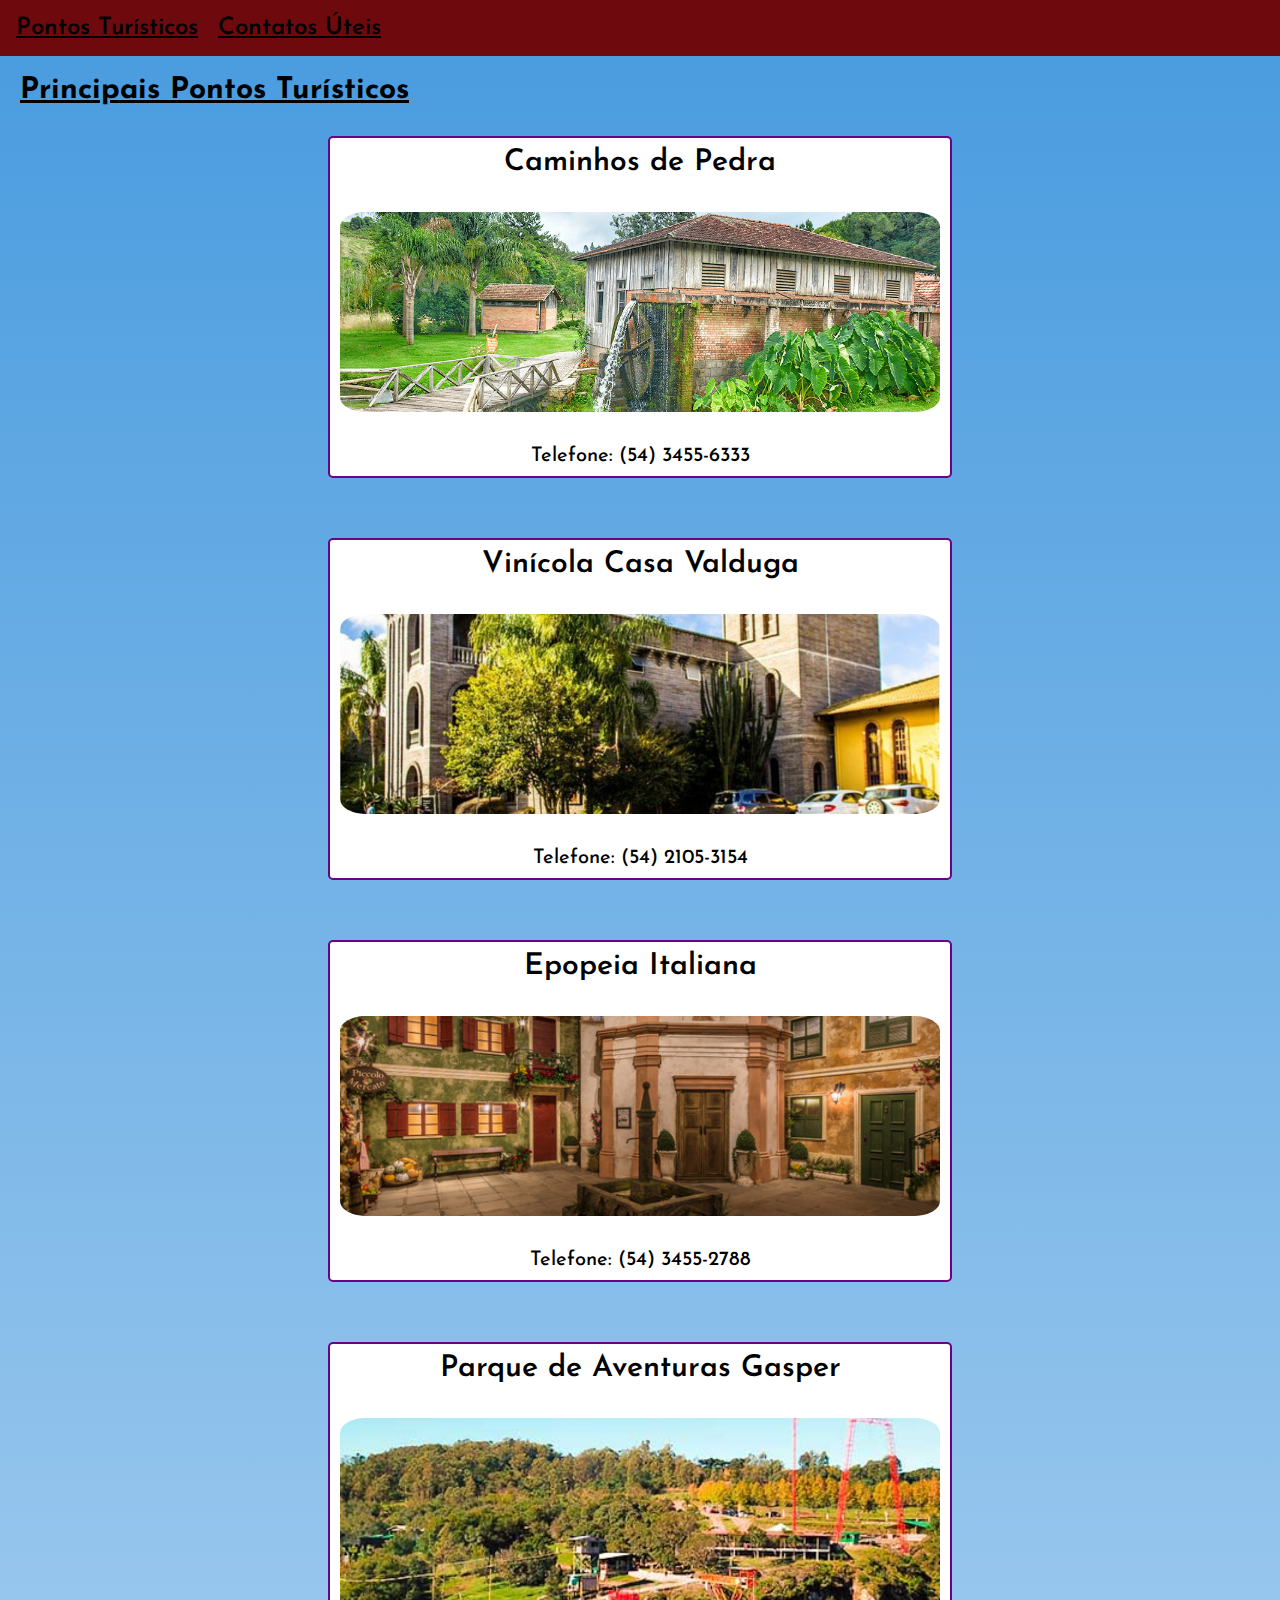
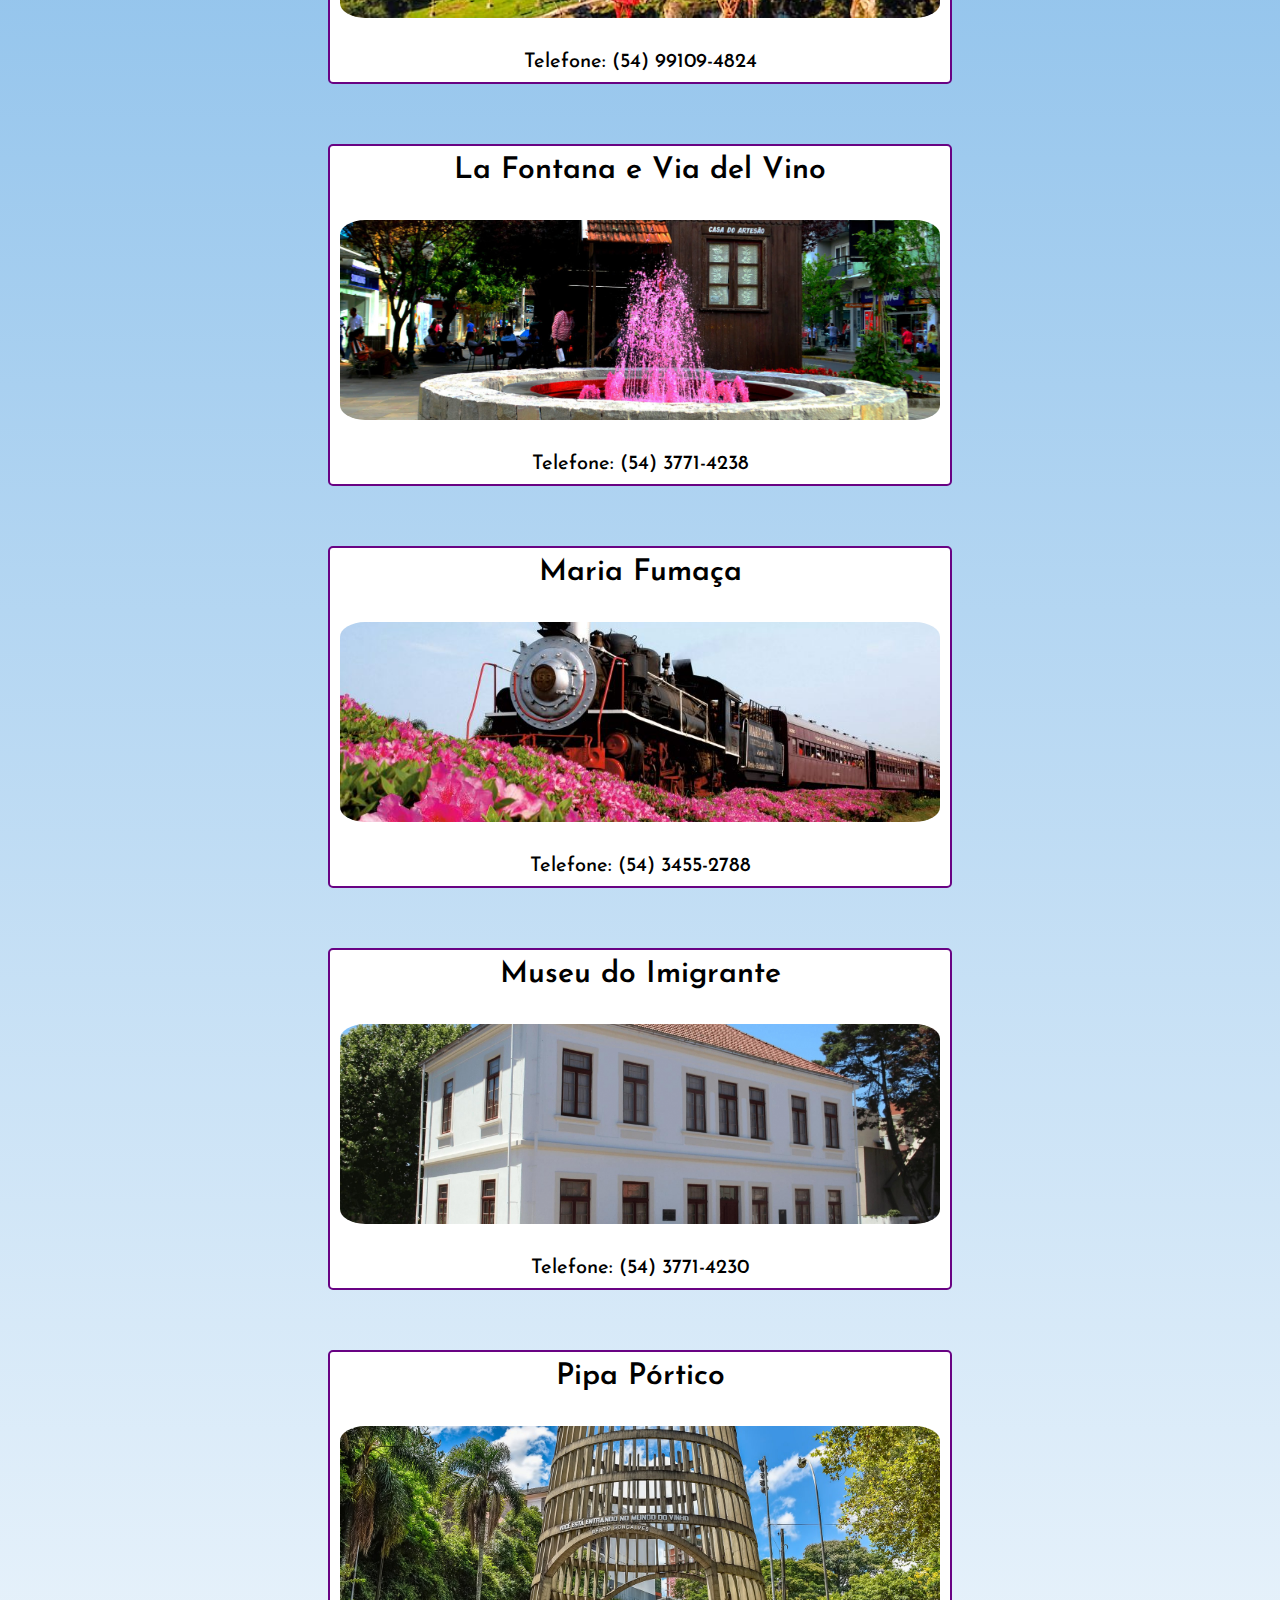
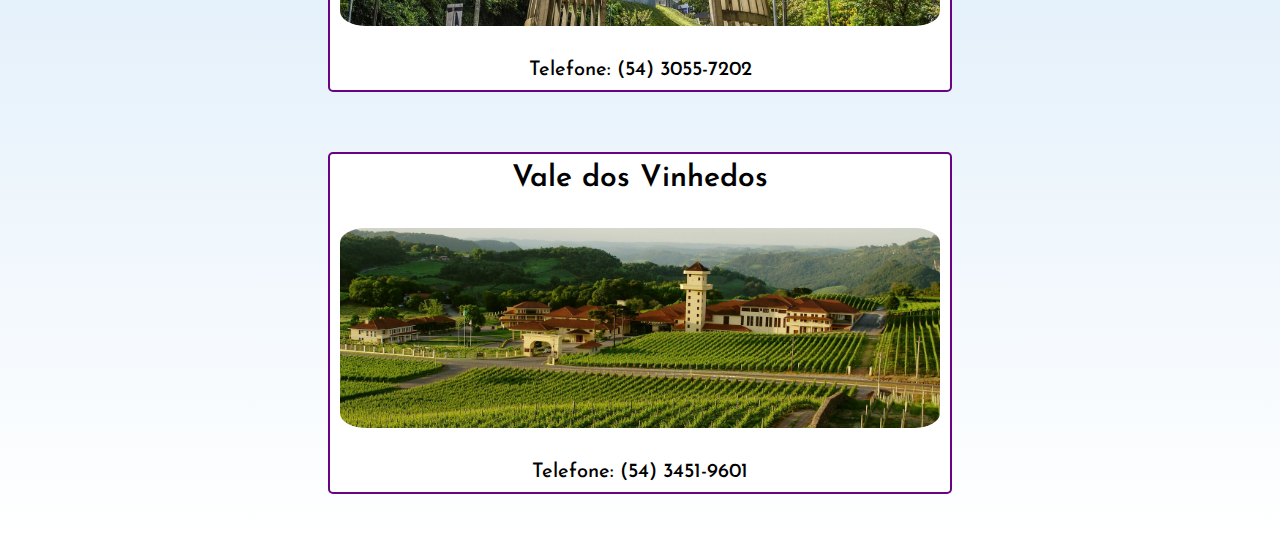
<file: index.html>
<!DOCTYPE html>
<html lang="en">
<head>
    <meta charset="UTF-8">
    <meta http-equiv="X-UA-Compatible" content="IE=edge">
    <meta name="viewport" content="width=device-width, initial-scale=1.0">
    <title>Pontos Turísticos</title>
    <link rel="stylesheet" href="reset.css">
    <link rel="stylesheet" href="style.css">
    
</head>

<body>
    <header class="cabecalho">
        <nav class="cabecalho__menu"> 
            <a class="cabecalho__menu__link" href="index.html">Pontos Turísticos</a>
            <a class="cabecalho__menu__link" href="contato.html">Contatos Úteis</a>
        </nav>
    </header>    
  <main>
    <section class="titulo">
      <h1 class="titulo__pontos">Principais Pontos Turísticos</h1>
    </section>
    <section class="cards">
      <div class="card">
        <h2>Caminhos de Pedra</h2>
        <img src="imagens/caminhos-de-pedra.jpg" alt="Caminhos de Pedra">
        <p>Telefone: (54) 3455-6333</p>
        <div class="card-info">
          <p><strong>Endereço:</strong><br> Estrada Barracão, nº 600 – Distrito de São Pedro (próximo ao posto de combustível). <br><br> <strong>Horário de Funcionamento:</strong><br> Sab, Dom e feriados: 9h30 até 15h30 | Seg a sexta: 8h até 12h e 13h até 17h. (Informações referentes ao CAT Caminhos de Pedra)</p>
        </div>
      </div>

      <div class="card">
        <h2>Vinícola Casa Valduga</h2>
        <img src="imagens/casa.valduga.jpg" alt="Vinícola Casa Valduga">
        <p>Telefone: (54) 2105-3154</p>
        <div class="card-info">
          <p><strong>Endereço:</strong><br> Via Tentro, nº 2355. <br><br> <strong>Horário de Funcionamento:</strong> <br> Segunda a sábado: 9h15min às 18h | Domingo e feriados: 9h15min às 17h.</p>
        </div>
      </div>

      <div class="card">
        <h2>Epopeia Italiana</h2>
        <img src="imagens/epopeia.jpg" alt="Parque Temático Epopeia Italiana">
        <p>Telefone: (54) 3455-2788</p>
        <div class="card-info">
          <p><strong>Endereço:</strong><br> Rua Visc. de São Gabriel, 507 - Cidade Alta. <br><br> <strong>Horário de Funcionamento:</strong> <br> Janeiro a junho: Seg, ter e qui, das 9h às 16h. Julho a dezembro: Seg a Dom, das 07h45 às 18h.</p>
        </div>
      </div>

      <div class="card">
          <h2>Parque de Aventuras Gasper</h2>
          <img src="imagens/gasper.jpg" alt="Parque de Aventuras Gasper">
          <p>Telefone: (54) 99109-4824</p>
          <div class="card-info">
            <p><strong>Endereço:</strong> <br> Linha Eulália Alta. <br><br> <strong> Horário de Funcionamento:</strong> <br> Quarta a Domingo, das 9h às 18h.</p>
          </div>
        </div>

        <div class="card">
          <h2>La Fontana e Via del Vino</h2>
          <img src="imagens/la-fontana.jpg" alt="La Fontana e Via del Vino">
          <p>Telefone: (54) 3771-4238</p>
          <div class="card-info">
            <p><strong>Endereço:</strong><br> Rua Mal. Deodoro, s/n - Centro. <br><br> <strong>Horário de Funcionamento:</strong> <br> Aberto 24 horas.</p>
          </div>
        </div>

        <div class="card">
          <h2>Maria Fumaça</h2>
          <img src="imagens/maria-fumaca.jpg" alt="Maria Fumaça">
          <p>Telefone: (54) 3455-2788</p>
          <div class="card-info">
            <p><strong>Endereço:</strong> <br> R. Duque de Caxias, s/n - Cidade Alta. <br><br> <strong> Horário de Funcionamento:</strong> <br> Passeio de Trem: 9h e 14h</p>
          </div>
        </div>

        <div class="card">
          <h2>Museu do Imigrante</h2>
          <img src="imagens/museu-imigrante.jpg" alt="Museu do Imigrante">
          <p>Telefone: (54) 3771-4230</p>
          <div class="card-info">
            <p><strong>Endereço:</strong><br> Rua Herny Hugo Dreher, 127 - Planalto. <br><br> <strong>Horário de Funcionamento:</strong> <br> Terça à Sexta 8h às 17h. Sábado 8h às 12h / 13h às 17h. </p>
          </div>
        </div>

        <div class="card">
          <h2>Pipa Pórtico</h2>
          <img src="imagens/pipa-portico.jpg" alt="Pipa Pórtico">
          <p>Telefone: (54) 3055-7202</p>
          <div class="card-info">
            <p><strong>Endereço:</strong> <br> Travessa Carazinho, s/n - Cidade Alta. <br><br> <strong>Horário de Funcionamento:</strong> <br> Aberto 24 horas.</p>
          </div>
        </div>

        <div class="card">
          <h2>Vale dos Vinhedos</h2>
          <img src="imagens/vale-dos-vinhedos.jpg" alt="Vale dos Vinhedos">
          <p>Telefone: (54) 3451-9601</p>
          <div class="card-info">
            <p><strong>Endereço:</strong> <br> Rua Dávila Sandrin, s/nº – Estrada do Vinho (junto à sede da Associação do Vale dos Vinhedos – Aprovale). <br><br> <strong>Horário de Funcionamento:</strong> <br> Segunda a sexta: das 9h às 12h e das 13h às 17h. Fechado aos finais de semana. Abre em feriados prolongados, das 10h às 12h30min e das 13h30min às 16h. (Informações referentes ao CAT Vale dos Vinhedos).</p>
          </div>
        </div>
    </section>

  </main>

  <script>
    const cards = document.querySelectorAll('.card');

      cards.forEach(card => {
      card.addEventListener('click', () => {
      const cardInfo = card.querySelector('.card-info');
      cardInfo.style.display = cardInfo.style.display === 'block' ? 'none' : 'block';
    });
  });
 </script>

<!--
  <script>
    function mostrarInformacoes(nome, informacoes) {
      alert(nome + "\n\n" + informacoes);
    }
  </script> -->
</body>

</html>

    
</body>
</html>
</file>
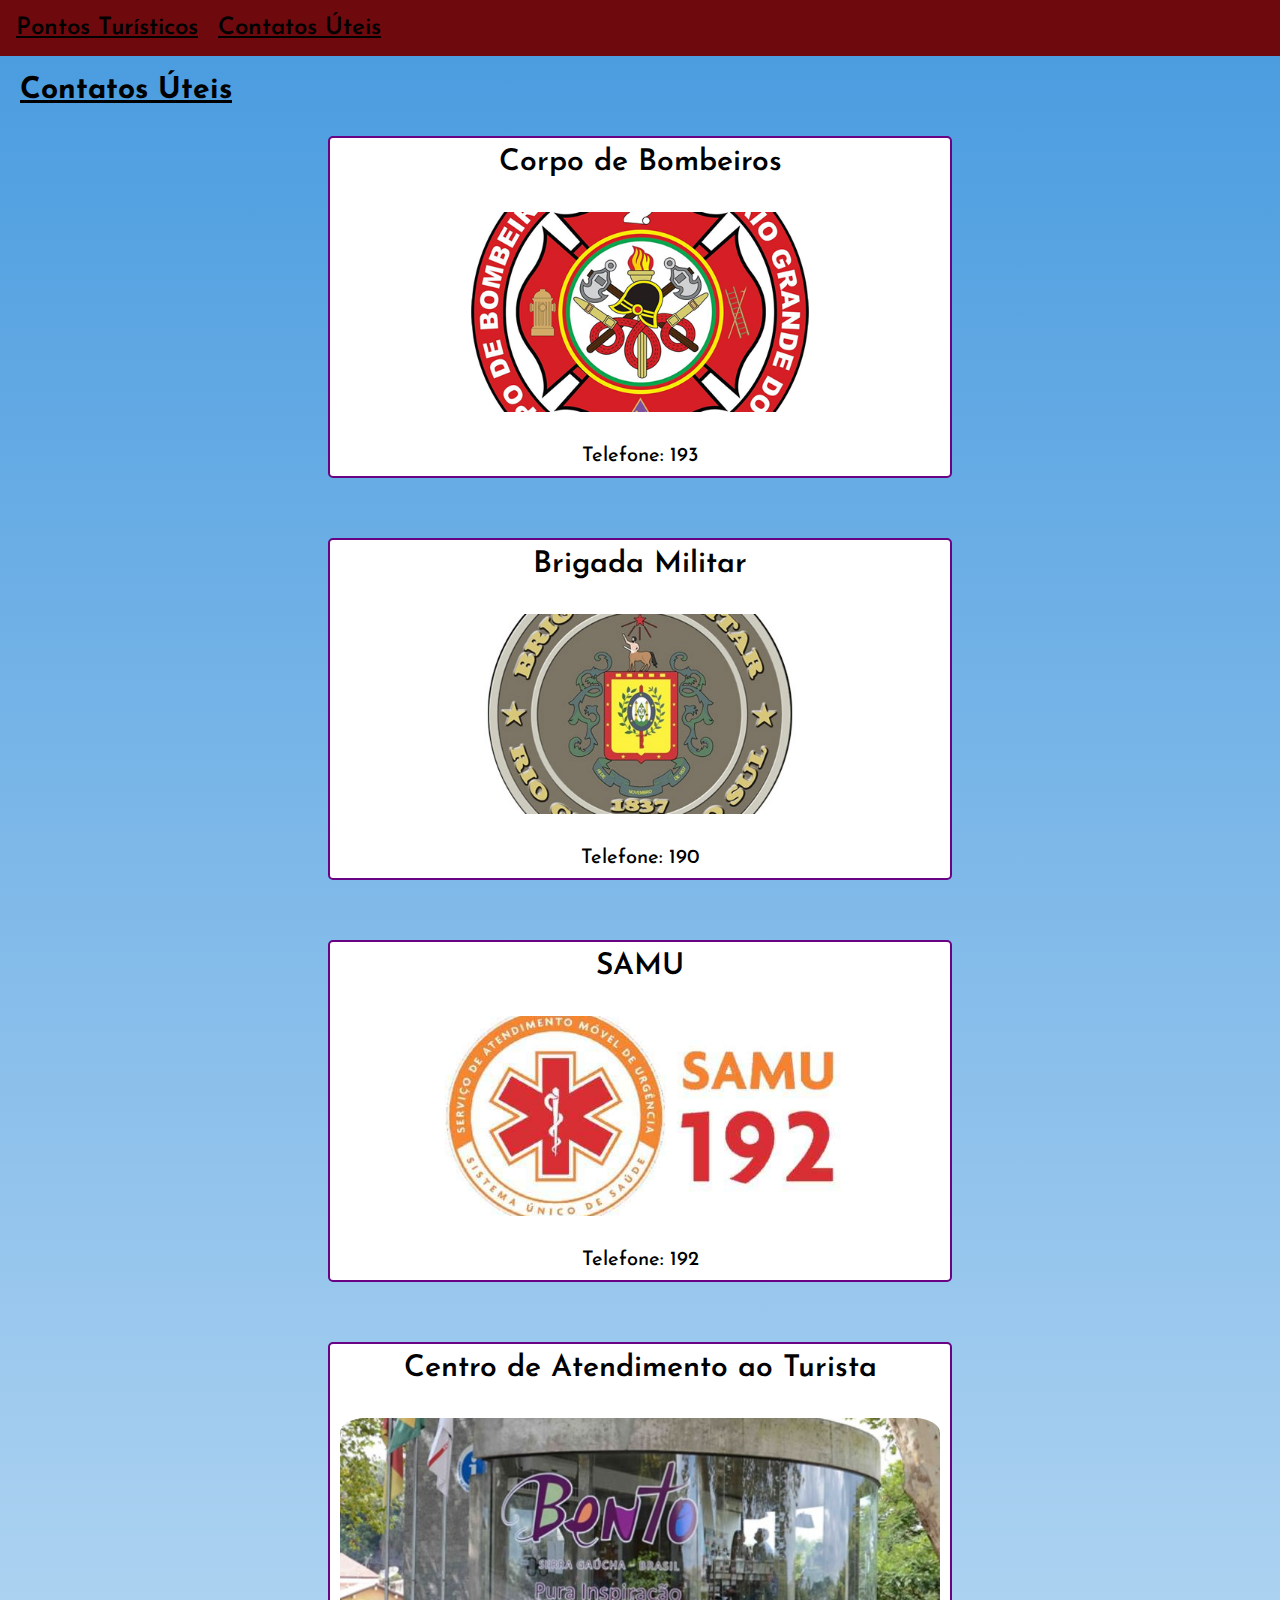
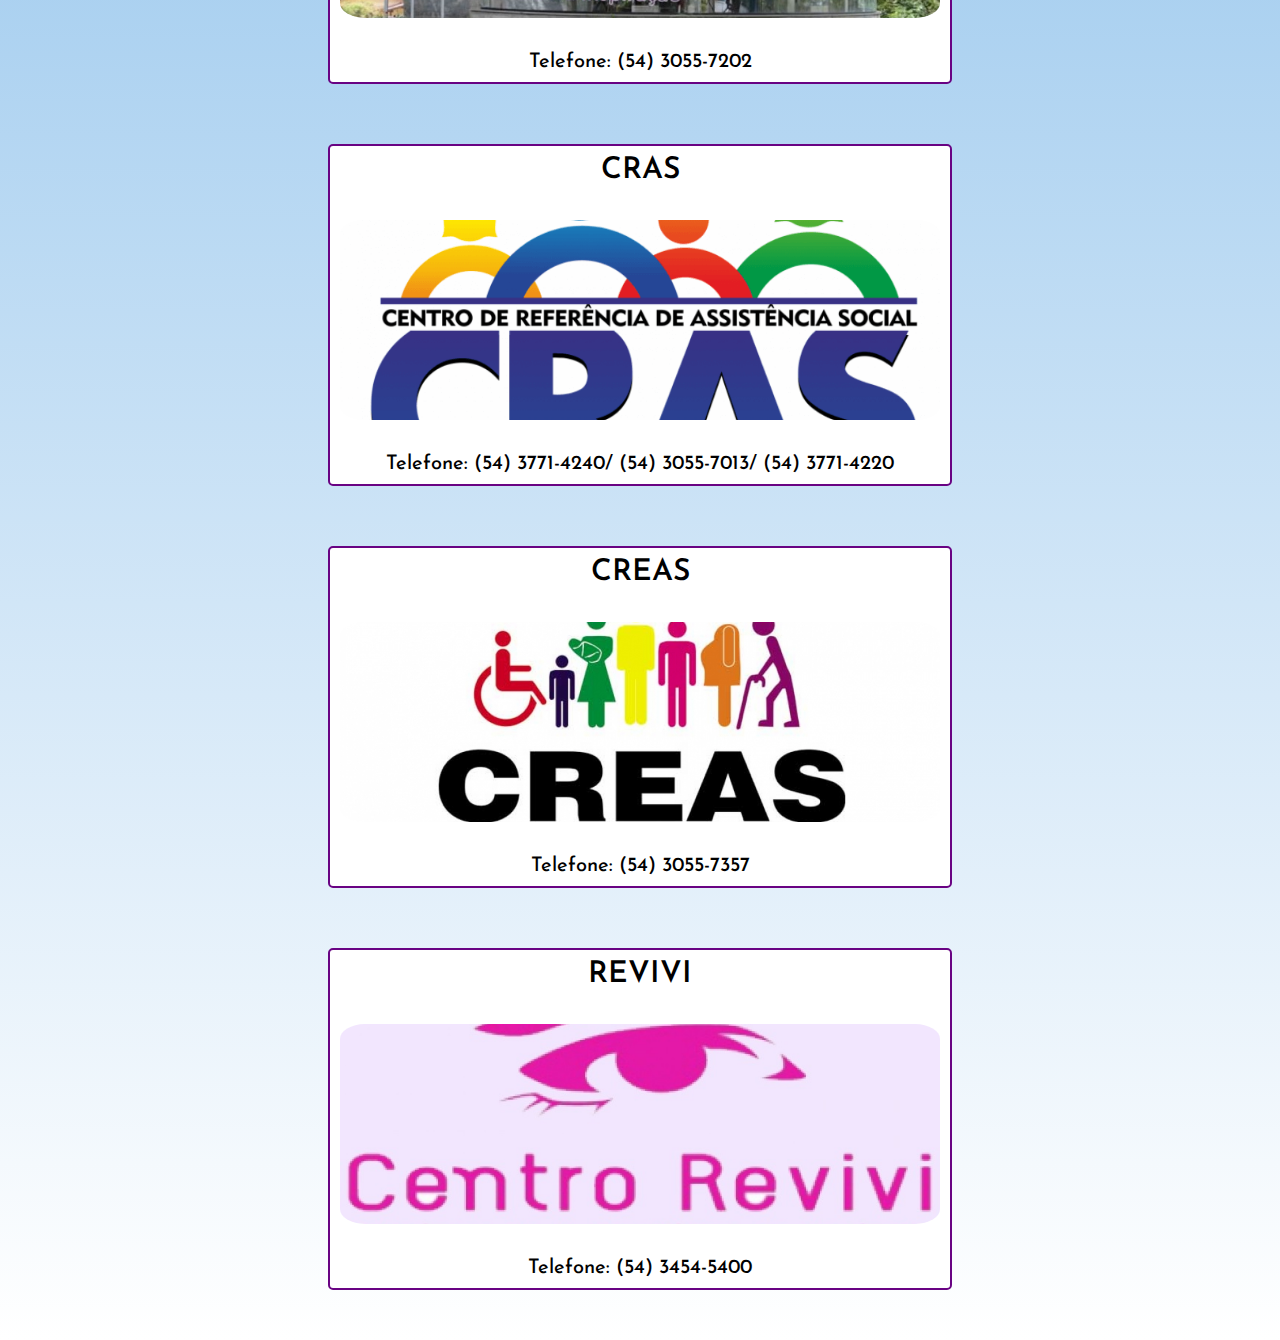
<file: contato.html>
<!DOCTYPE html>
<html lang="en">
<head>
    <meta charset="UTF-8">
    <meta http-equiv="X-UA-Compatible" content="IE=edge">
    <meta name="viewport" content="width=device-width, initial-scale=1.0">
    <title>Contatos Úteis</title>
    <link rel="stylesheet" href="reset.css">
    <link rel="stylesheet" href="style.css">
    
</head>

<body>
    <header class="cabecalho">
        <nav class="cabecalho__menu"> 
            <a class="cabecalho__menu__link" href="index.html">Pontos Turísticos</a>
            <a class="cabecalho__menu__link" href="contato.html">Contatos Úteis</a>
        </nav>
    </header>    
  <main>
    <section class="titulo">
      <h1 class="titulo__contato">Contatos Úteis</h1>
    </section> 

    <section class="cards">
      <div class="card">
        <h2>Corpo de Bombeiros</h2>
        <img src="imagens/bombeiros.png" alt="Corpo de Bombeiros">
        <p>Telefone: 193</p>
        <div class="card-info">
          <p><strong>Endereço:</strong><br> Av. Osvaldo Aranha, 359 - Juventude. <br><br> <strong>Horário de Atendimento:</strong><br> Atendimento 24h.</p>
        </div>
      </div>

      <div class="card">
        <h2>Brigada Militar</h2>
        <img src="imagens/brigada militar.jpg" alt="Brigada Militar">
        <p>Telefone: 190</p>
        <div class="card-info">
          <p><strong>Endereço:</strong><br> Rua Teotônio Vilella, n° 262 - COHAB. <br><br> <strong>Horário de Atendimento:</strong><br> Atendimento 24h.</p>
        </div>
      </div>

      <div class="card">
          <h2>SAMU</h2>
          <img src="imagens/samu.jpg" alt="SAMU">
          <p>Telefone: 192</p>
          <div class="card-info">
            <p><strong>Endereço:</strong><br>Bento Gonçalves-RS. <br><br> <strong>Horário de Atendimento:</strong><br> Atendimento 24h.</p>
          </div>
        </div>

      <div class="card">
        <h2>Centro de Atendimento ao Turista</h2>
        <img src="imagens/turista.jpg" alt="Centro de Atendimento ao Turista">
        <p>Telefone: (54) 3055-7202</p>
        <div class="card-info">
          <p><strong>Endereço:</strong><br> Travessa Carazinho, s/n - Cidade Alta. (Junto da Pipa Pórtico). <br><br> <strong> Horário de Funcionamento:</strong> Seg a sexta: 8h até 17h / Sab, Dom e feriados: 9h até 15h30.</p>
        </div>
      </div>

      <div class="card">
          <h2>CRAS</h2>
          <img src="imagens/cras.png" alt="CRAS">
          <p>Telefone: (54) 3771-4240/ (54) 3055-7013/ (54) 3771-4220</p>
          <div class="card-info">
            <p><strong>Endereço:</strong><br> CRAS I: Rua Calisto Orestes Sganzerla, 70 - Ouro Verde. <br> CRAS II: Rua Luís Girardini, 10 - Juventude da Enologia. <br> CRAS III: Rua Carlos Dreher Neto, 532-644 - Vila Nova. <br><br> <strong>Horário de Funcionamento:</strong><br> Seg a sexta: 8h às 17h.</p>
          </div>
        </div>

        <div class="card">
          <h2>CREAS</h2>
          <img src="imagens/creas.jpg" alt="CREAS">
          <p>Telefone: (54) 3055-7357</p>
          <div class="card-info">
            <p><strong>Endereço:</strong> Rua Caetano da Rolt, 434 - Universitário. <br><br> <strong>Horário de Funcionamento:</strong><br> Seg a sexta: 8h às 17h45min.</p>
          </div>
        </div>

        <div class="card">
          <h2>REVIVI</h2>
          <img src="imagens/Revivi.jpg" alt="REVIVI">
          <p>Telefone: (54) 3454-5400</p>
          <div class="card-info">
            <p><strong>Endereço:</strong><br> Rua 10 de Novembro, 190 - Cidade Alta. <br><br> <strong>Horário de Funcionamento:</strong><br> Seg a sexta: 8h às 17h30min.</p>
          </div>
        </div>
      </section>

  </main>

  <script>
    const cards = document.querySelectorAll('.card');

      cards.forEach(card => {
      card.addEventListener('click', () => {
      const cardInfo = card.querySelector('.card-info');
      cardInfo.style.display = cardInfo.style.display === 'block' ? 'none' : 'block';
    });
  });
 </script>


<!--
  <script>
    function mostrarInformacoes(nome, informacoes) {
      alert(nome + "\n\n" + informacoes);
    }
  </script> -->


</body>
</html>
</file>
<file: style.css>
@import url('https://fonts.googleapis.com/css2?family=Josefin+Sans&family=Tilt+Neon&display=swap');

:root {
    --cor-primaria: #489bdf;
    --cor-secundaria: #ffffff;
    --cor-terciaria: #6e090e;
    --cor-quaternaria: rgb(0, 0, 0);
    --cor-quintenaria: #E39D12;

    --fonte-primaria: 'Josefin Sans', sans-serif;
    --fonte-secundaria: 'Tilt Neon', cursive;
}


.cabecalho__menu {
    display: flex;
    padding: 1em;
    gap: 20px;
    background-color: var(--cor-terciaria);
}

.cabecalho__menu__link {
    font-family: var(--fonte-primaria);
    font-size: 1.5rem;    
    font-weight: 600;
    color: var(--cor-quaternaria);
    text-decoration: underline;
    
}

.titulo {
    font-family: var(--fonte-primaria);
    font-size: 24px;
    font-weight: 700;
}

/*html {
  height: 100%;
}*/

body {
    min-height: 100vh;
    margin: 0;
    background: linear-gradient(to bottom, var(--cor-primaria), var(--cor-secundaria));
    font-family: var(--fonte-primaria);
    /*height: 100%;*/
    padding: 0;
}

main {
  padding: 20px;
}

.card {
  font-size: 20px;
  font-weight: 500;
  display: inline-block;
  width: 300px;
  border: 2px solid #690383;
  border-radius: 5px;
  margin: 10px;
  padding: 10px;
  text-align: center;
  background-color: var(--cor-secundaria);
}

.card-info {
  padding: 1em;
  display: none;
  border: 1px solid var(--cor-quaternaria);
  background-color: var(--cor-primaria);
  text-align: justify;
}

strong {
  font-weight: 700;
}

.card img {
    padding: 0.5em 0 0.5em;
  width: 100%;
  border-radius: 25px;
  height: 200px;
  object-fit: cover;
}

/* media query header para desktop */

@media (min-width: 768px) {


    .titulo {
      width: 100%;
      font-size: 30px;
      text-decoration: underline;
    }

    .cards {
      display: flex;
      flex-wrap: wrap;
      flex-direction: row;
      justify-content: center;
      align-items: center;
    }

    .card {
      display: flex;
      justify-content: center;
      align-items: center;
      flex-direction: column;
      gap: 1.5rem;
      width: 30em;
      margin: 1.5em;
      transition: transform 0.3s ease
    }
    
    h2 {
      font-size: 30px;
      font-weight: 600;
    }

    .card-info {
      width: 90%;
    }


    .card:hover {
      transform: scale(1.1); /* Aumenta o tamanho em 10% */
      background-color: var(--cor-quintenaria); /* Nova cor de fundo */
      box-shadow: 0 0 10px rgba(0, 0, 0, 0.3); /* Adiciona uma sombra */
    }
    
}
</file>
